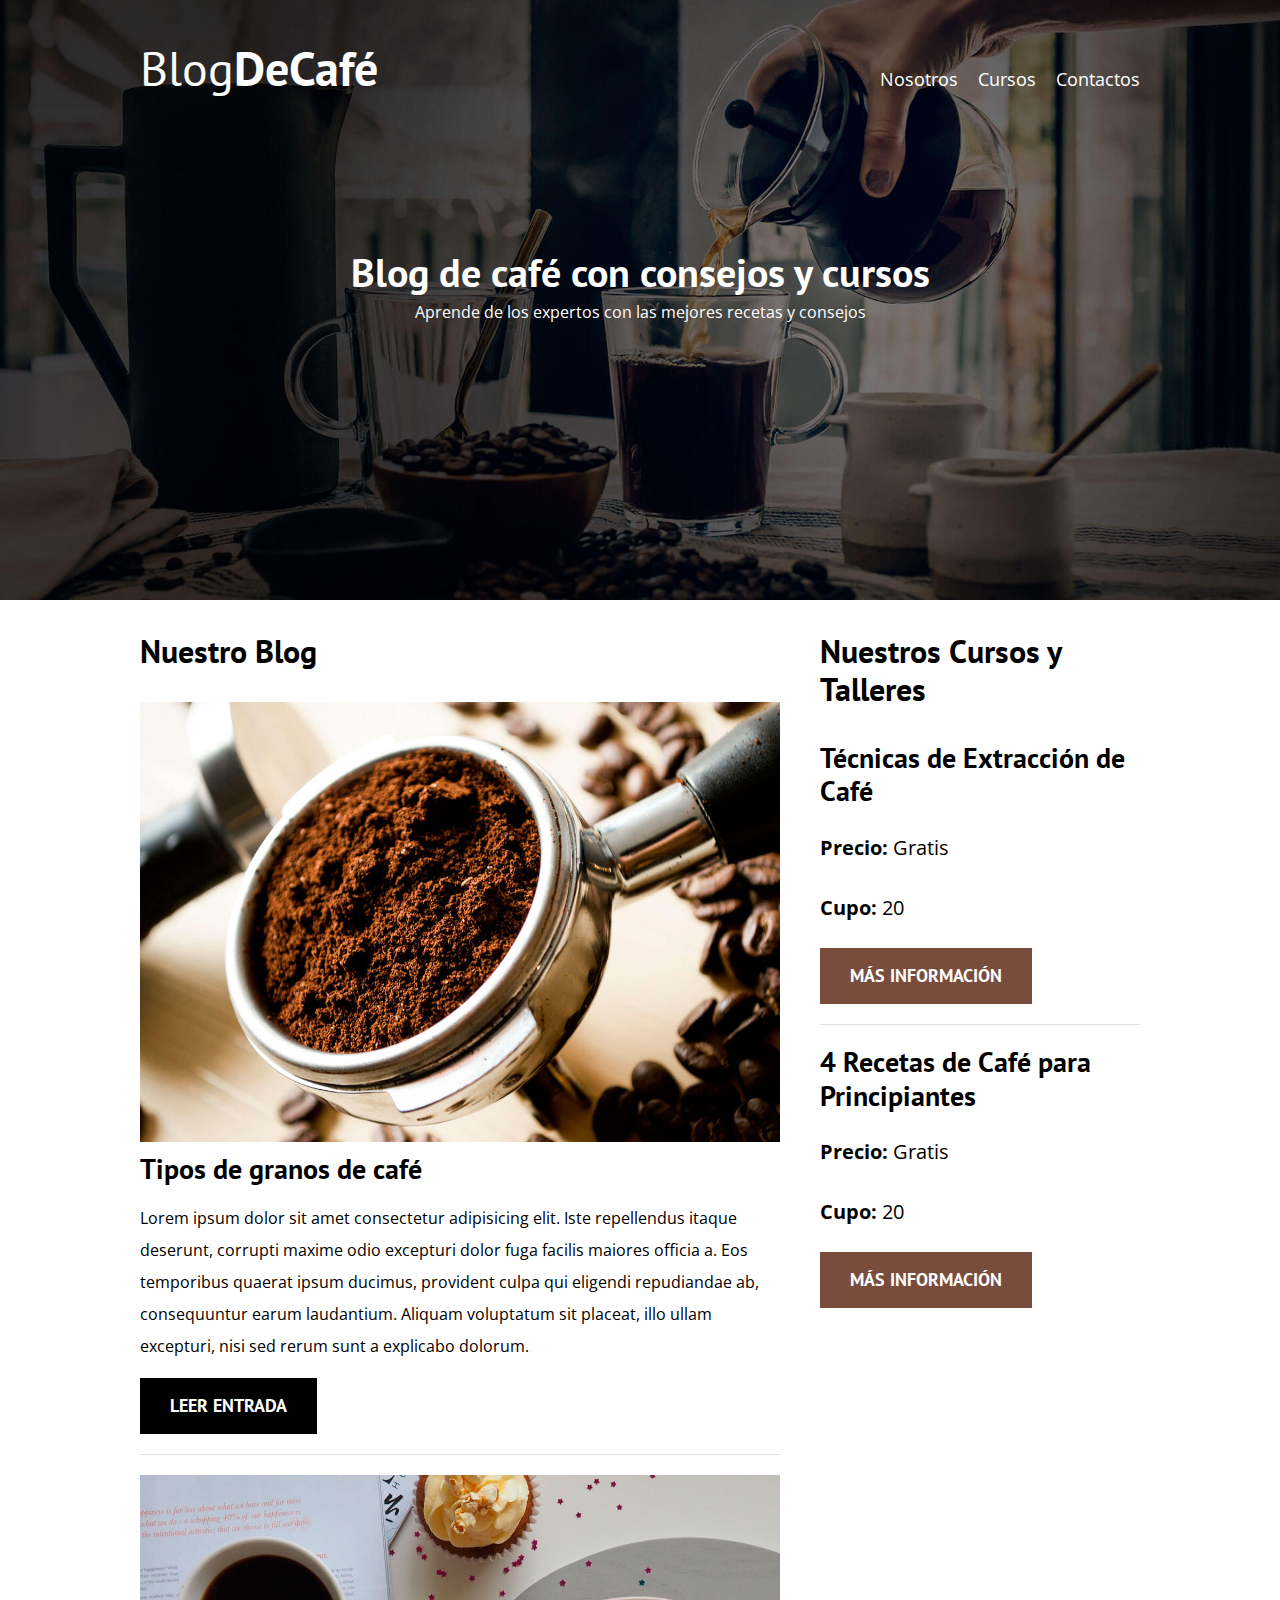
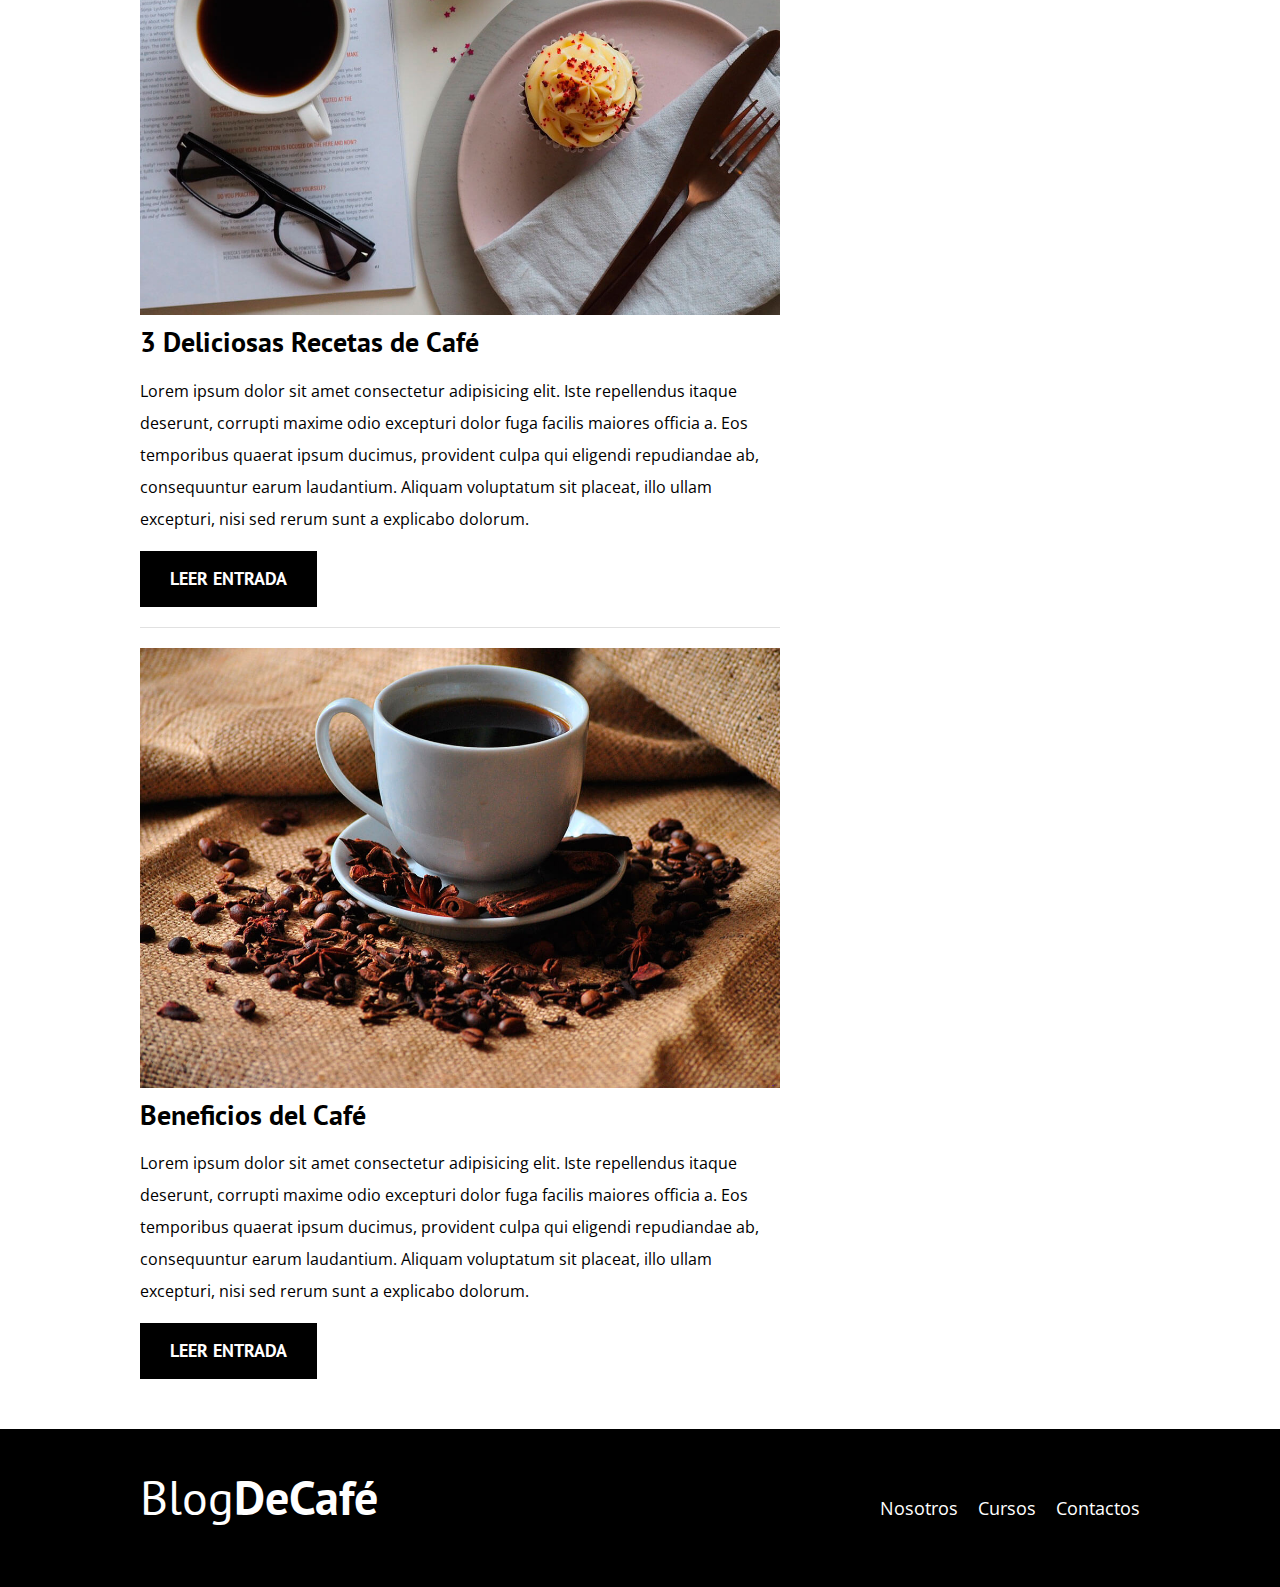
<file: index.html>
<!DOCTYPE html>
<html lang="en">
<head>
    <meta charset="UTF-8">
    <meta http-equiv="X-UA-Compatible" content="IE=edge">
    <meta name="viewport" content="width=device-width, initial-scale=1.0">
    <title>BlogDeCafé</title>
    <link rel="stylesheet" href="css/normalize.css">
    <link rel="preconnect" href="https://fonts.gstatic.com">
    <link href="https://fonts.googleapis.com/css2?family=Open+Sans&family=PT+Sans:wght@400;700&display=swap" rel="stylesheet">
    <link rel="stylesheet" href="css/styles.css">
</head>
<body>
    <header class="header">

        <div class="contenedor">
            <div class="barra">
                <a class="logo" href="index.html">
                    <h1 class="logo_nombre no-margin centrar-texto">Blog<span class="logo_bold">DeCafé</span></h1>
                </a>

                <nav class="navegacion">
                    <a href="nosotros.html" class="navegacion_enlace">Nosotros</a>
                    <a href="cursos.html" class="navegacion_enlace">Cursos</a>
                    <a href="contacto.html" class="navegacion_enlace">Contactos</a>
                </nav>
            </div>
        </div>

        <div class="header_texto">
            <h2 class="no-margin">Blog de café con consejos y cursos</h2>
            <p class="no-margin">Aprende de los expertos con las mejores recetas y consejos</p>
        </div>
    </header>

    <div class="contenedor contenido-principal">
        <main class="blog">
            <h3>Nuestro Blog</h3>

            <article class="entrada">
                <div class="entrada_imagen">
                    <img src="img/blog1.jpg" alt="imagen blog">
                </div>

                <div class="entrada_contenido">
                    <h4 class="no-margin">Tipos de granos de café</h4>
                    <p>Lorem ipsum dolor sit amet consectetur adipisicing elit. Iste repellendus itaque deserunt, corrupti maxime odio excepturi dolor fuga facilis maiores officia a. Eos temporibus quaerat ipsum ducimus, provident culpa qui eligendi repudiandae ab, consequuntur earum laudantium. Aliquam voluptatum sit placeat, illo ullam excepturi, nisi sed rerum sunt a explicabo dolorum.</p>
                    <a href="entrada.html" class="boton boton--primario">Leer Entrada</a>
                </div>
            </article>

            <article class="entrada">
                <div class="entrada_imagen">
                    <img src="img/blog2.jpg" alt="imagen blog">
                </div>

                <div class="entrada_contenido">
                    <h4 class="no-margin">3 Deliciosas Recetas de Café</h4>
                    <p>Lorem ipsum dolor sit amet consectetur adipisicing elit. Iste repellendus itaque deserunt, corrupti maxime odio excepturi dolor fuga facilis maiores officia a. Eos temporibus quaerat ipsum ducimus, provident culpa qui eligendi repudiandae ab, consequuntur earum laudantium. Aliquam voluptatum sit placeat, illo ullam excepturi, nisi sed rerum sunt a explicabo dolorum.</p>
                    <a href="entrada.html" class="boton boton--primario">Leer Entrada</a>
                </div>
            </article>

            <article class="entrada">
                <div class="entrada_imagen">
                    <img src="img/blog3.jpg" alt="imagen blog">
                </div>

                <div class="entrada_contenido">
                    <h4 class="no-margin">Beneficios del Café</h4>
                    <p>Lorem ipsum dolor sit amet consectetur adipisicing elit. Iste repellendus itaque deserunt, corrupti maxime odio excepturi dolor fuga facilis maiores officia a. Eos temporibus quaerat ipsum ducimus, provident culpa qui eligendi repudiandae ab, consequuntur earum laudantium. Aliquam voluptatum sit placeat, illo ullam excepturi, nisi sed rerum sunt a explicabo dolorum.</p>
                    <a href="entrada.html" class="boton boton--primario">Leer Entrada</a>
                </div>
            </article>
        </main>
        <aside class="sidebar">
            <h3>Nuestros Cursos y Talleres</h3>

            <ul class="cursos no-padding">
                <li class="widget-curso">
                    <h4 class="no-margin">Técnicas de Extracción de Café</h4>
                    <p class="widget-curso_label">Precio:
                        <span class="widget-curso_info">Gratis</span>
                    </p>
                    <p class="widget-curso_label">Cupo:
                        <span class="widget-curso_info">20</span>
                    </p>
                    <a href="entrada.html" class="boton boton--secundario">Más Información</a>
                </li>

                <li class="widget-curso">
                    <h4 class="no-margin">4 Recetas de Café para Principiantes</h4>
                    <p class="widget-curso_label">Precio:
                        <span class="widget-curso_info">Gratis</span>
                    </p>
                    <p class="widget-curso_label">Cupo:
                        <span class="widget-curso_info">20</span>
                    </p>
                    <a href="entrada.html" class="boton boton--secundario">Más Información</a>
                </li>
                
            </ul>
        </aside>
    </div>

    <footer class="footer">
        <div class="contenedor">
            <div class="barra">
                <a class="logo" href="index.html">
                    <h1 class="logo_nombre no-margin centrar-texto">Blog<span class="logo_bold">DeCafé</span></h1>
                </a>
    
                <nav class="navegacion">
                    <a href="nosotros.html" class="navegacion_enlace">Nosotros</a>
                    <a href="cursos.html" class="navegacion_enlace">Cursos</a>
                    <a href="contacto.html" class="navegacion_enlace">Contactos</a>
                </nav>
            </div>
        </div>
    </footer>
</body>
</html>
</file>
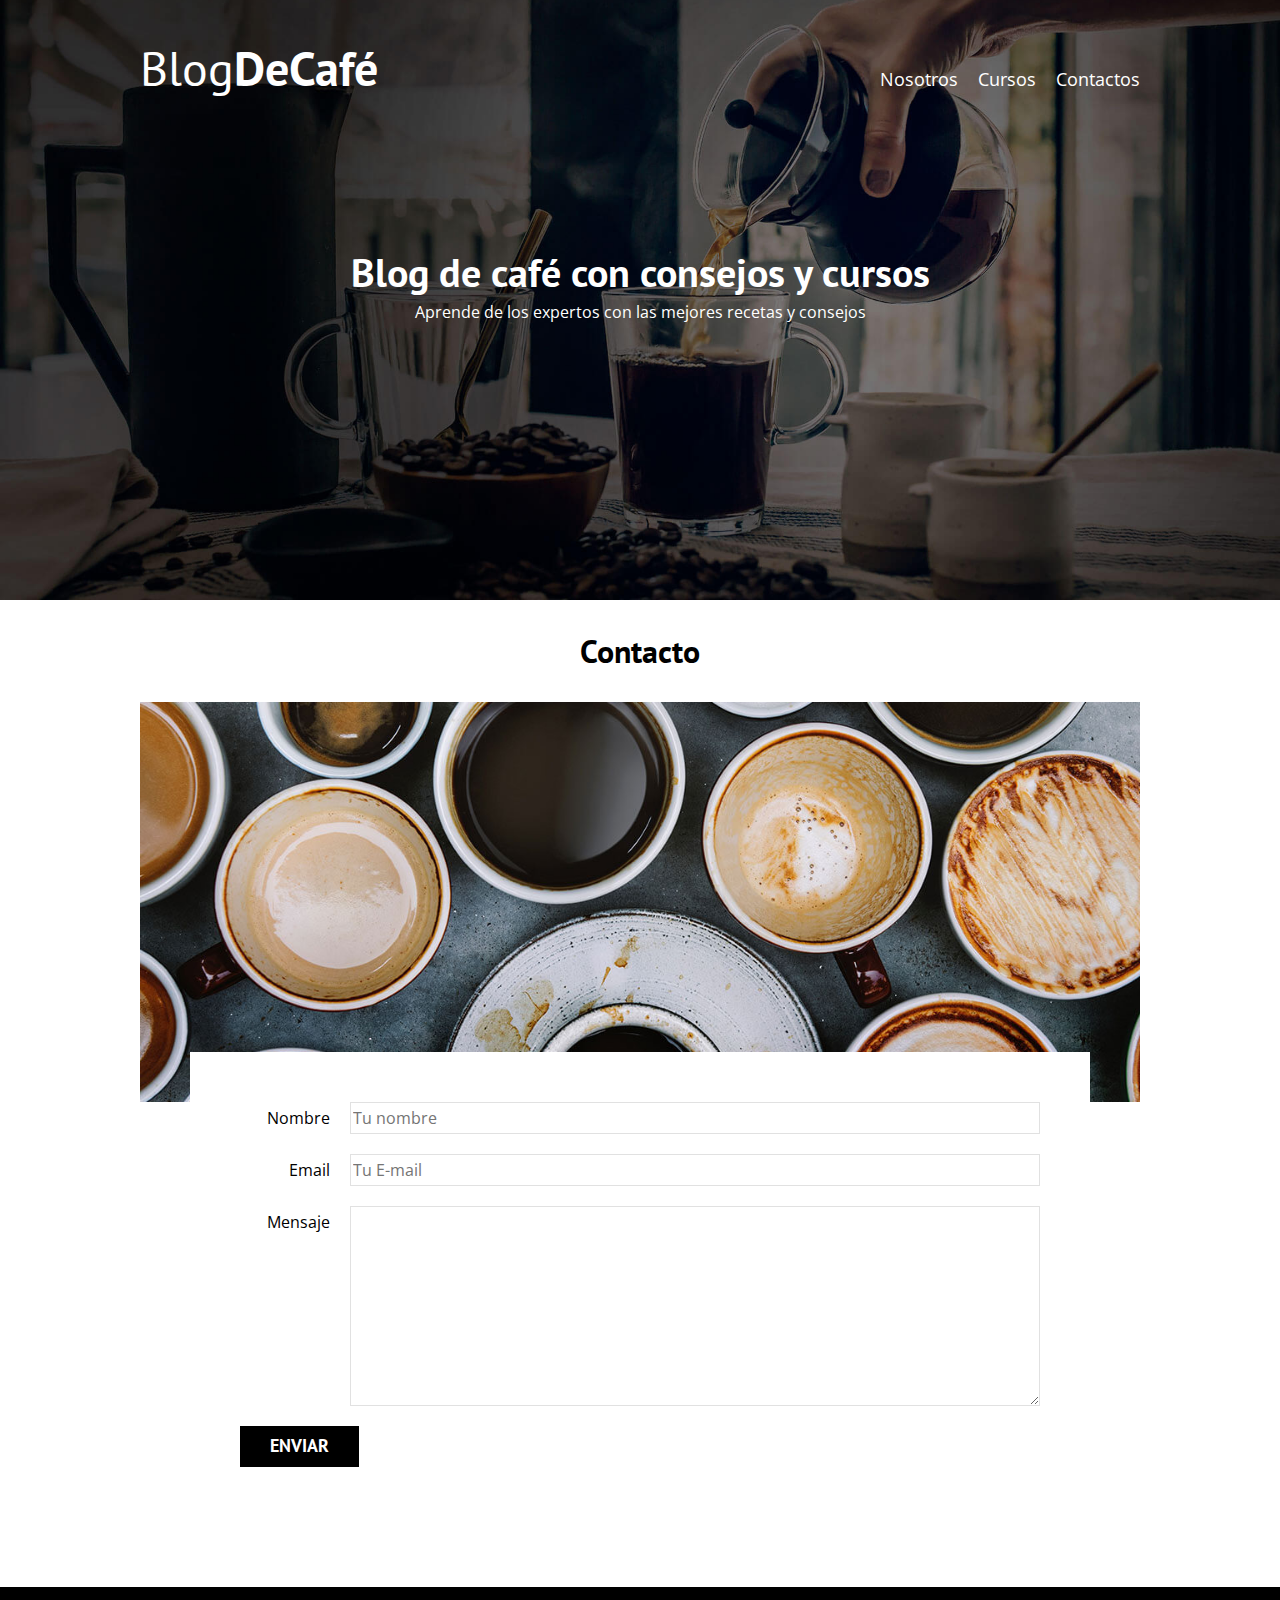
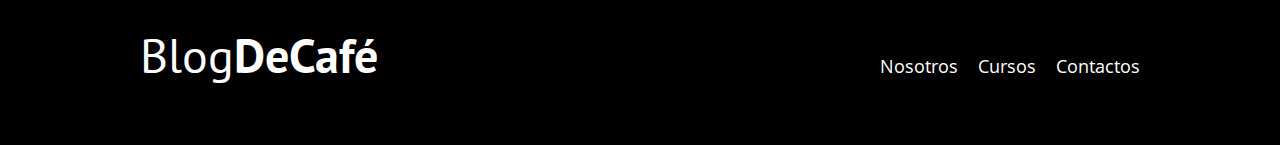
<file: contacto.html>
<!DOCTYPE html>
<html lang="en">
<head>
    <meta charset="UTF-8">
    <meta http-equiv="X-UA-Compatible" content="IE=edge">
    <meta name="viewport" content="width=device-width, initial-scale=1.0">
    <title>BlogDeCafé</title>
    <link rel="stylesheet" href="css/normalize.css">
    <link rel="preconnect" href="https://fonts.gstatic.com">
    <link href="https://fonts.googleapis.com/css2?family=Open+Sans&family=PT+Sans:wght@400;700&display=swap" rel="stylesheet">
    <link rel="stylesheet" href="css/styles.css">
</head>
<body>
    <header class="header">

        <div class="contenedor">
            <div class="barra">
                <a class="logo" href="index.html">
                    <h1 class="logo_nombre no-margin centrar-texto">Blog<span class="logo_bold">DeCafé</span></h1>
                </a>

                <nav class="navegacion">
                    <a href="nosotros.html" class="navegacion_enlace">Nosotros</a>
                    <a href="cursos.html" class="navegacion_enlace">Cursos</a>
                    <a href="contacto.html" class="navegacion_enlace">Contactos</a>
                </nav>
            </div>
        </div>

        <div class="header_texto">
            <h2 class="no-margin">Blog de café con consejos y cursos</h2>
            <p class="no-margin">Aprende de los expertos con las mejores recetas y consejos</p>
        </div>
    </header>

    <main class="contenedor">
        <h3 class="centrar-texto">Contacto</h3>

        <div class="contacto_bg"></div>

        <form class="formulario">
            <div class="campo">
                <label class="campo__label" for="nombre">Nombre</label>
                <input class="campo__field" type="text" placeholder="Tu nombre" id="nombre">
            </div>

            <div class="campo">
                <label class="campo__label" for="email">Email</label>
                <input class="campo__field" type="text" placeholder="Tu E-mail" id="email">
            </div>

            <div class="campo">
                <label class="campo__label" for="mensaje">Mensaje</label>
                <textarea class="campo__field campo__field--textarea" id="mensaje"></textarea>
            </div>

            <div class="campo">
                <input type="submit" value="Enviar" class="boton boton--primario">
            </div>
        </form>


    </main>

    <footer class="footer">
        <div class="contenedor">
            <div class="barra">
                <a class="logo" href="index.html">
                    <h1 class="logo_nombre no-margin centrar-texto">Blog<span class="logo_bold">DeCafé</span></h1>
                </a>
    
                <nav class="navegacion">
                    <a href="nosotros.html" class="navegacion_enlace">Nosotros</a>
                    <a href="cursos.html" class="navegacion_enlace">Cursos</a>
                    <a href="contacto.html" class="navegacion_enlace">Contactos</a>
                </nav>
            </div>
        </div>
    </footer>
</body>
</html>
</file>
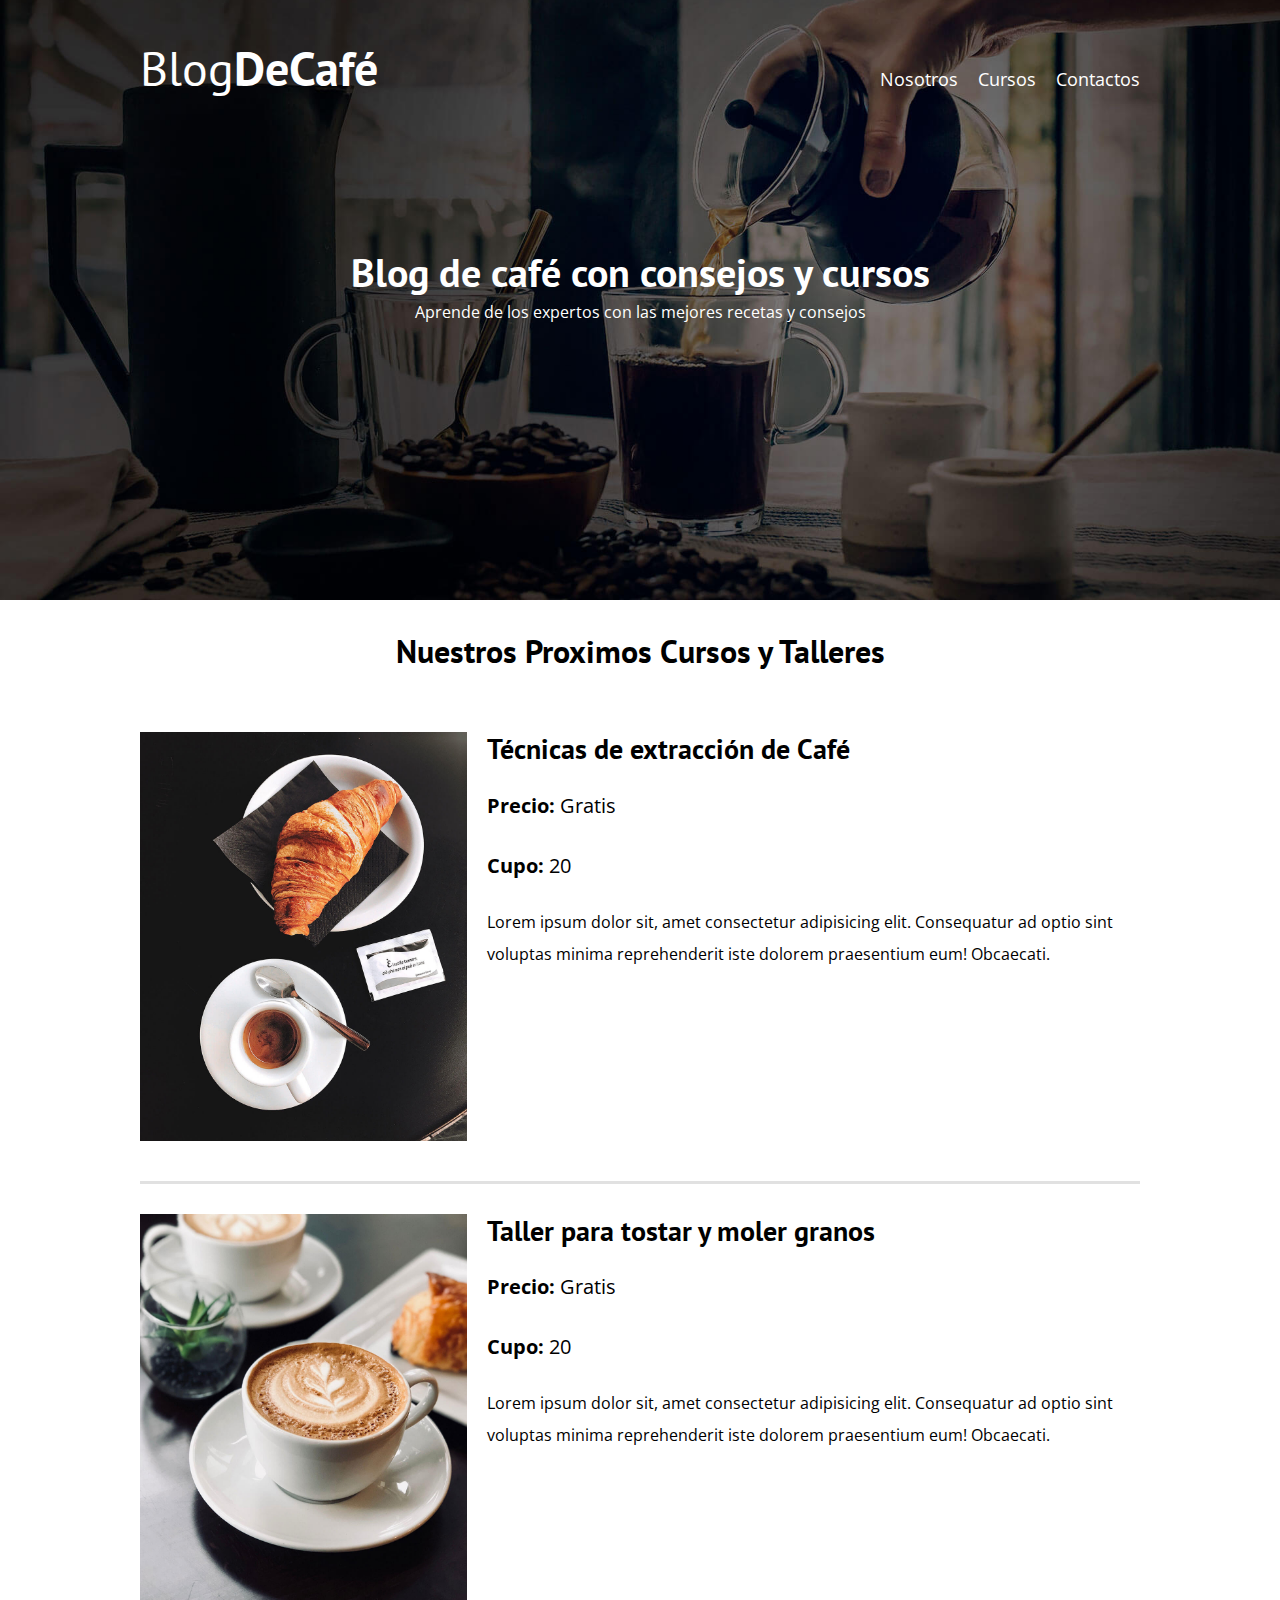
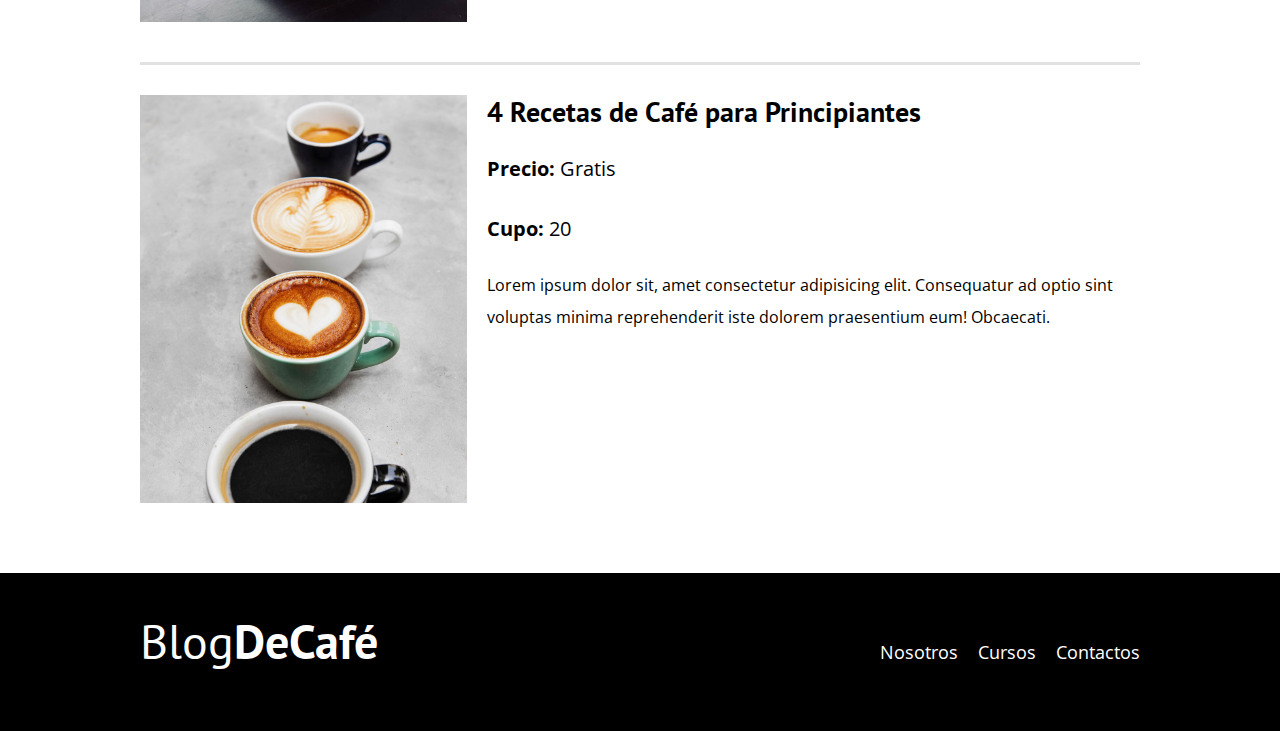
<file: cursos.html>
<!DOCTYPE html>
<html lang="en">
<head>
    <meta charset="UTF-8">
    <meta http-equiv="X-UA-Compatible" content="IE=edge">
    <meta name="viewport" content="width=device-width, initial-scale=1.0">
    <title>BlogDeCafé</title>
    <link rel="stylesheet" href="css/normalize.css">
    <link rel="preconnect" href="https://fonts.gstatic.com">
    <link href="https://fonts.googleapis.com/css2?family=Open+Sans&family=PT+Sans:wght@400;700&display=swap" rel="stylesheet">
    <link rel="stylesheet" href="css/styles.css">
</head>
<body>
    <header class="header">

        <div class="contenedor">
            <div class="barra">
                <a class="logo" href="index.html">
                    <h1 class="logo_nombre no-margin centrar-texto">Blog<span class="logo_bold">DeCafé</span></h1>
                </a>

                <nav class="navegacion">
                    <a href="nosotros.html" class="navegacion_enlace">Nosotros</a>
                    <a href="cursos.html" class="navegacion_enlace">Cursos</a>
                    <a href="contacto.html" class="navegacion_enlace">Contactos</a>
                </nav>
            </div>
        </div>

        <div class="header_texto">
            <h2 class="no-margin">Blog de café con consejos y cursos</h2>
            <p class="no-margin">Aprende de los expertos con las mejores recetas y consejos</p>
        </div>
    </header>

    <main class="contenedor">
        <h3 class="centrar-texto">Nuestros Proximos Cursos y Talleres</h3>

        <div class="curso">
            <div class="curso__imagen">
                <img loading="lazy" src="img/curso1.jpg" alt="Imagen del Curso">
            </div>

            <div class="curso__informacion">
                <h4 class="no-margin">Técnicas de extracción de Café</h4>
                <p class="widget-curso_label">Precio:
                    <span class="widget-curso_info">Gratis</span>
                </p>
                <p class="widget-curso_label">Cupo:
                    <span class="widget-curso_info">20</span>
                </p>
                <p class="curso__descripcion">
                    Lorem ipsum dolor sit, amet consectetur adipisicing elit. Consequatur ad optio sint voluptas minima reprehenderit iste dolorem praesentium eum! Obcaecati.
                </p>
            </div> <!-- .curso info-->
        </div> <!-- .curso -->

        <div class="curso">
            <div class="curso__imagen">
                <img loading="lazy"  src="img/curso2.jpg" alt="Imagen del Curso">
            </div>

            <div class="curso__informacion">
                <h4 class="no-margin">Taller para tostar y moler granos</h4>
                <p class="widget-curso_label">Precio:
                    <span class="widget-curso_info">Gratis</span>
                </p>
                <p class="widget-curso_label">Cupo:
                    <span class="widget-curso_info">20</span>
                </p>
                <p class="curso__descripcion">
                    Lorem ipsum dolor sit, amet consectetur adipisicing elit. Consequatur ad optio sint voluptas minima reprehenderit iste dolorem praesentium eum! Obcaecati.
                </p>
            </div> <!-- .curso info-->
        </div> <!-- .curso -->

        <div class="curso">
            <div class="curso__imagen">
                <img loading="lazy"  src="img/curso3.jpg" alt="Imagen del Curso">
            </div>

            <div class="curso__informacion">
                <h4 class="no-margin">4 Recetas de Café para Principiantes</h4>
                <p class="widget-curso_label">Precio:
                    <span class="widget-curso_info">Gratis</span>
                </p>
                <p class="widget-curso_label">Cupo:
                    <span class="widget-curso_info">20</span>
                </p>
                <p class="curso__descripcion">
                    Lorem ipsum dolor sit, amet consectetur adipisicing elit. Consequatur ad optio sint voluptas minima reprehenderit iste dolorem praesentium eum! Obcaecati.
                </p>
            </div> <!-- .curso info-->
        </div> <!-- .curso -->

    </main>

    <footer class="footer">
        <div class="contenedor">
            <div class="barra">
                <a class="logo" href="index.html">
                    <h1 class="logo_nombre no-margin centrar-texto">Blog<span class="logo_bold">DeCafé</span></h1>
                </a>
    
                <nav class="navegacion">
                    <a href="nosotros.html" class="navegacion_enlace">Nosotros</a>
                    <a href="cursos.html" class="navegacion_enlace">Cursos</a>
                    <a href="contacto.html" class="navegacion_enlace">Contactos</a>
                </nav>
            </div>
        </div>
    </footer>
</body>
</html>
</file>
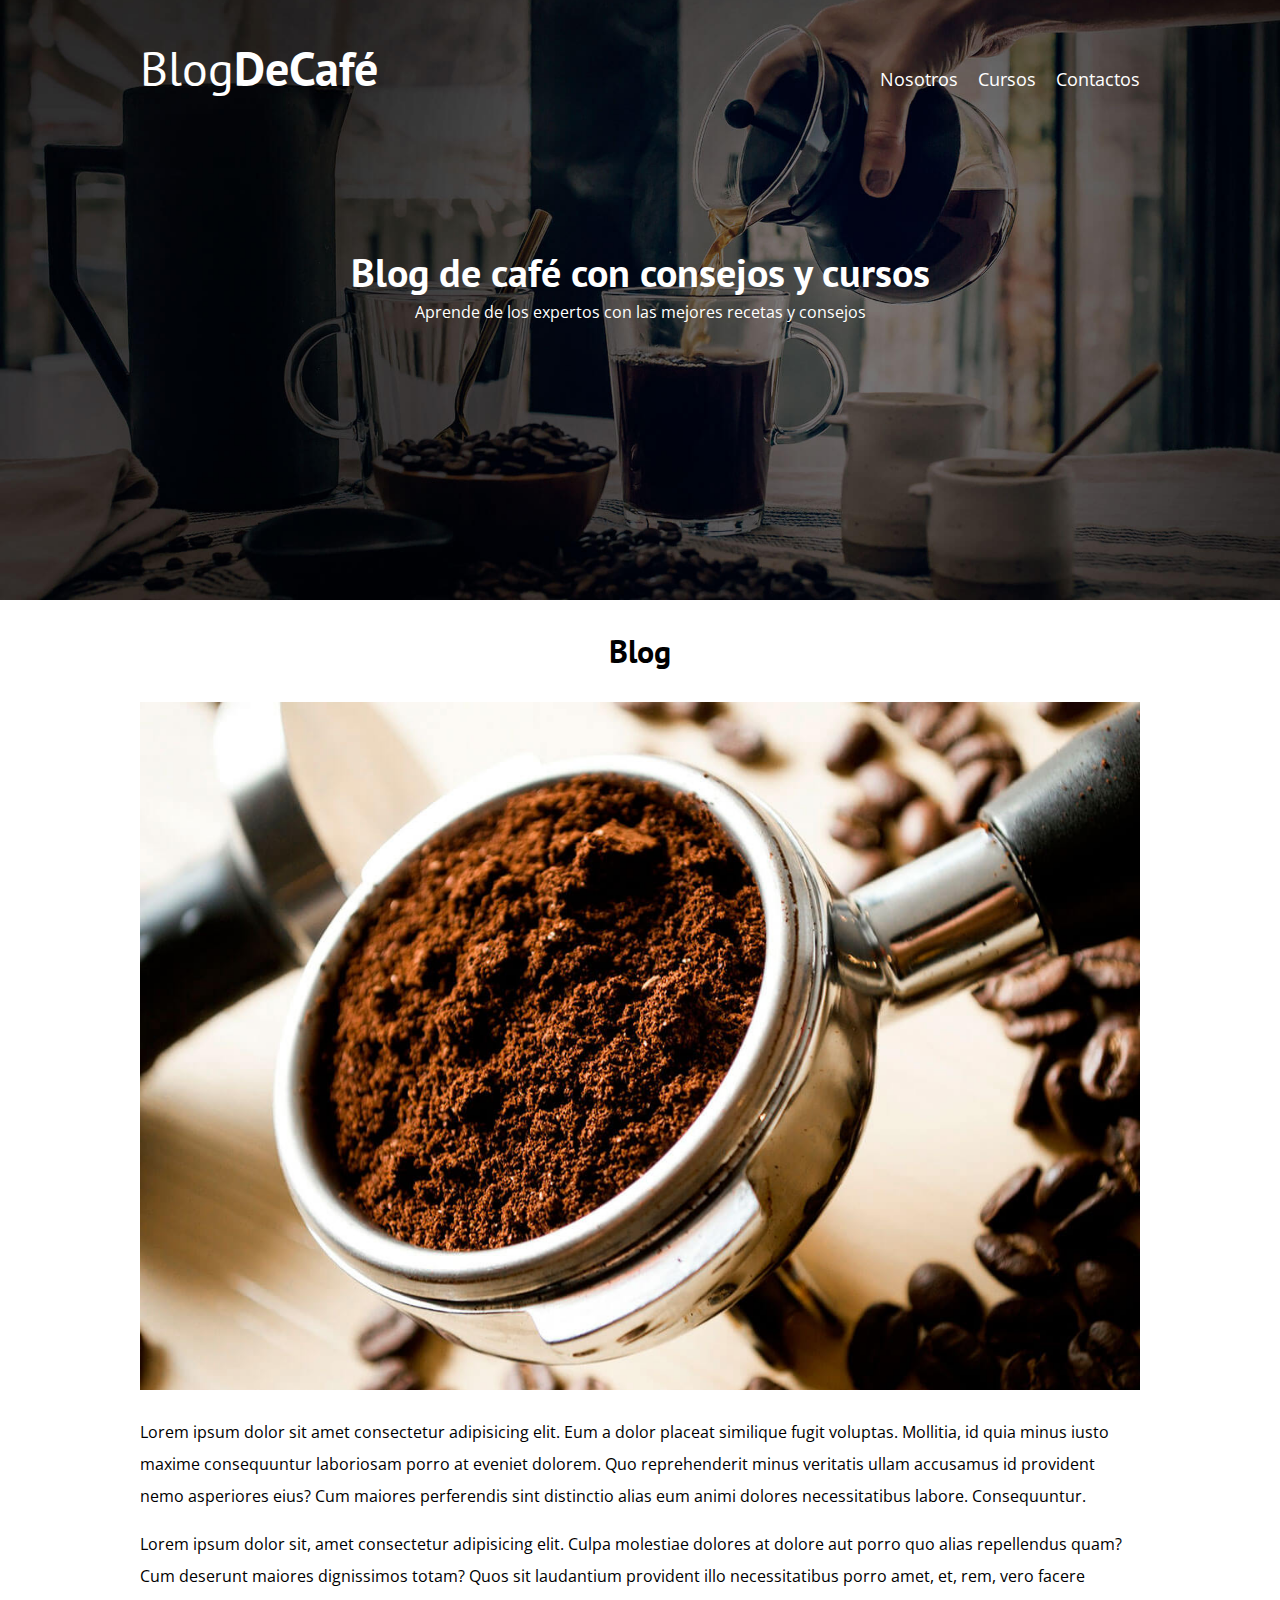
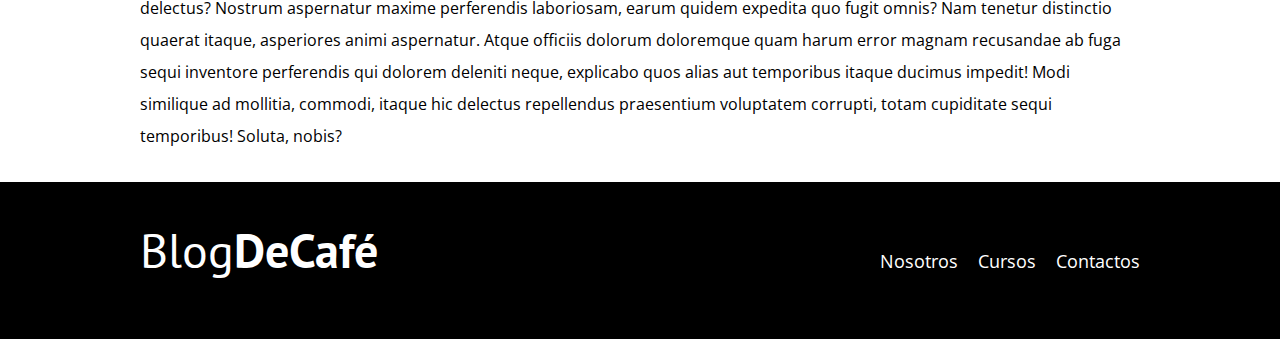
<file: entrada.html>
<!DOCTYPE html>
<html lang="en">
<head>
    <meta charset="UTF-8">
    <meta http-equiv="X-UA-Compatible" content="IE=edge">
    <meta name="viewport" content="width=device-width, initial-scale=1.0">
    <title>BlogDeCafé</title>
    <link rel="stylesheet" href="css/normalize.css">
    <link rel="preconnect" href="https://fonts.gstatic.com">
    <link href="https://fonts.googleapis.com/css2?family=Open+Sans&family=PT+Sans:wght@400;700&display=swap" rel="stylesheet">
    <link rel="stylesheet" href="css/styles.css">
</head>
<body>
    <header class="header">

        <div class="contenedor">
            <div class="barra">
                <a class="logo" href="index.html">
                    <h1 class="logo_nombre no-margin centrar-texto">Blog<span class="logo_bold">DeCafé</span></h1>
                </a>

                <nav class="navegacion">
                    <a href="nosotros.html" class="navegacion_enlace">Nosotros</a>
                    <a href="cursos.html" class="navegacion_enlace">Cursos</a>
                    <a href="contacto.html" class="navegacion_enlace">Contactos</a>
                </nav>
            </div>
        </div>

        <div class="header_texto">
            <h2 class="no-margin">Blog de café con consejos y cursos</h2>
            <p class="no-margin">Aprende de los expertos con las mejores recetas y consejos</p>
        </div>
    </header>

    <main class="contenedor">
        <h3 class="centrar-texto">Blog</h3>
        <img src="img/blog1.jpg" alt="imagen del blog">
        <p>Lorem ipsum dolor sit amet consectetur adipisicing elit. Eum a dolor placeat similique fugit voluptas. Mollitia, id quia minus iusto maxime consequuntur laboriosam porro at eveniet dolorem. Quo reprehenderit minus veritatis ullam accusamus id provident nemo asperiores eius? Cum maiores perferendis sint distinctio alias eum animi dolores necessitatibus labore. Consequuntur.</p>
        <p>Lorem ipsum dolor sit, amet consectetur adipisicing elit. Culpa molestiae dolores at dolore aut porro quo alias repellendus quam? Cum deserunt maiores dignissimos totam? Quos sit laudantium provident illo necessitatibus porro amet, et, rem, vero facere delectus? Nostrum aspernatur maxime perferendis laboriosam, earum quidem expedita quo fugit omnis? Nam tenetur distinctio quaerat itaque, asperiores animi aspernatur. Atque officiis dolorum doloremque quam harum error magnam recusandae ab fuga sequi inventore perferendis qui dolorem deleniti neque, explicabo quos alias aut temporibus itaque ducimus impedit! Modi similique ad mollitia, commodi, itaque hic delectus repellendus praesentium voluptatem corrupti, totam cupiditate sequi temporibus! Soluta, nobis?</p>
    </main>

    <footer class="footer">
        <div class="contenedor">
            <div class="barra">
                <a class="logo" href="index.html">
                    <h1 class="logo_nombre no-margin centrar-texto">Blog<span class="logo_bold">DeCafé</span></h1>
                </a>
    
                <nav class="navegacion">
                    <a href="nosotros.html" class="navegacion_enlace">Nosotros</a>
                    <a href="cursos.html" class="navegacion_enlace">Cursos</a>
                    <a href="contacto.html" class="navegacion_enlace">Contactos</a>
                </nav>
            </div>
        </div>
    </footer>
</body>
</html>
</file>
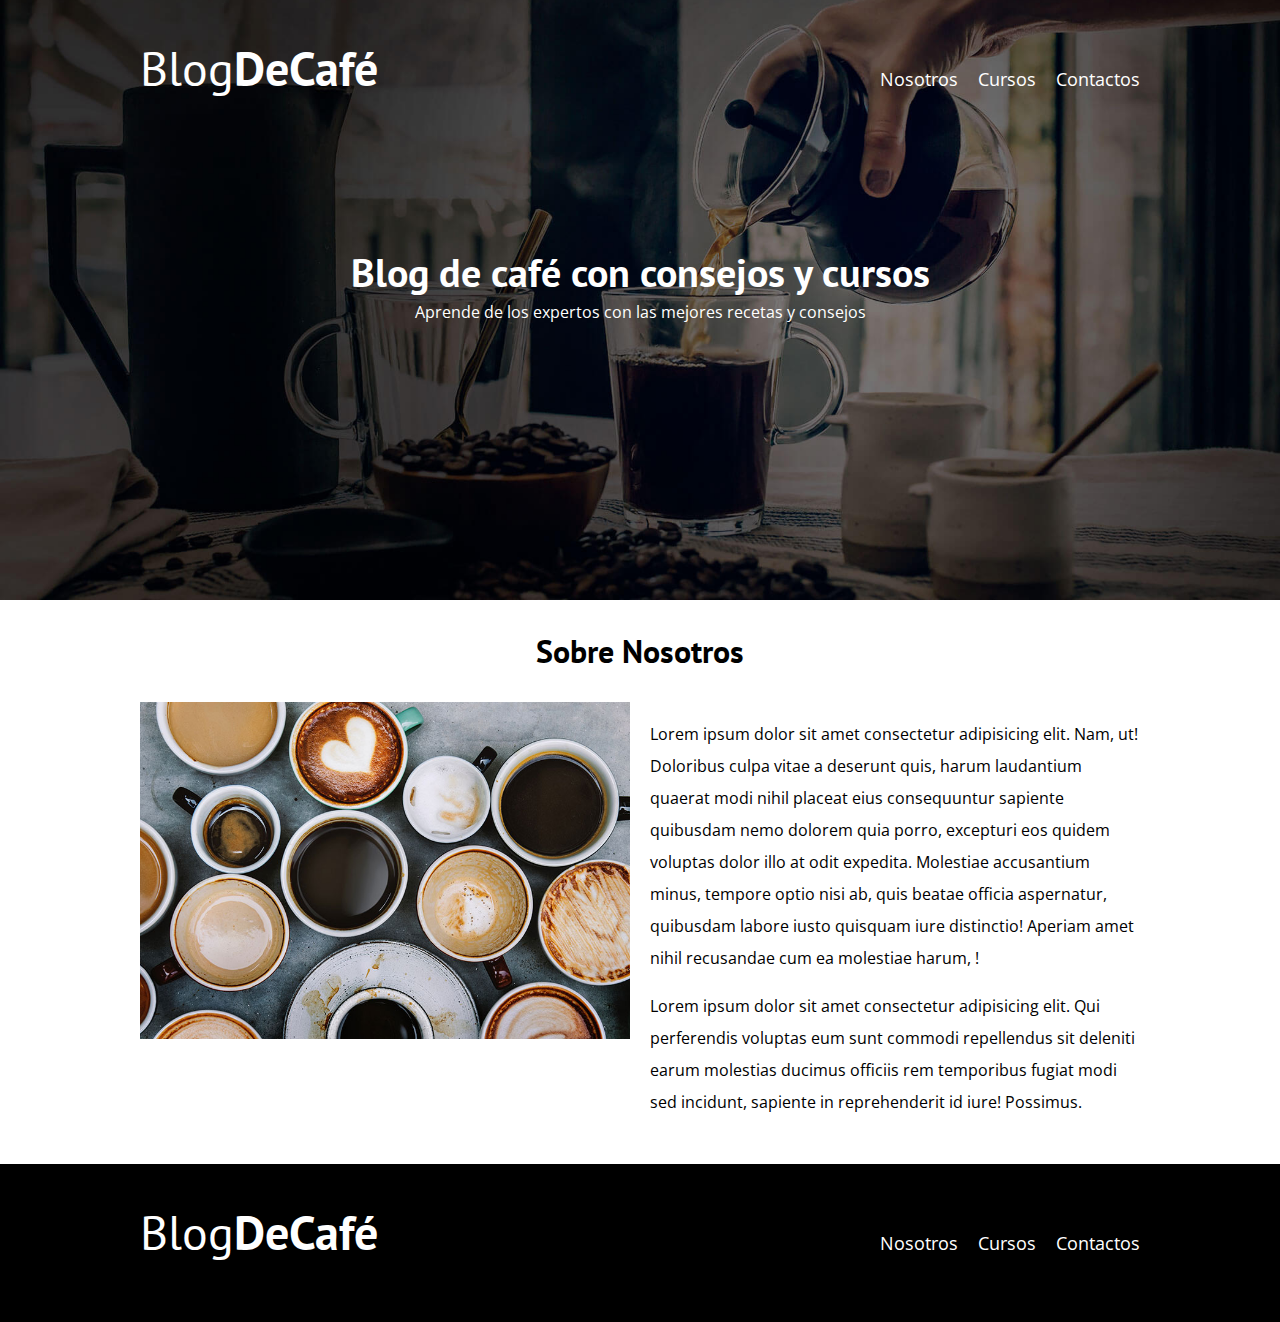
<file: nosotros.html>
<!DOCTYPE html>
<html lang="en">
<head>
    <meta charset="UTF-8">
    <meta http-equiv="X-UA-Compatible" content="IE=edge">
    <meta name="viewport" content="width=device-width, initial-scale=1.0">
    <title>BlogDeCafé</title>
    <link rel="stylesheet" href="css/normalize.css">
    <link rel="preconnect" href="https://fonts.gstatic.com">
    <link href="https://fonts.googleapis.com/css2?family=Open+Sans&family=PT+Sans:wght@400;700&display=swap" rel="stylesheet">
    <link rel="stylesheet" href="css/styles.css">
</head>
<body>
    <header class="header">

        <div class="contenedor">
            <div class="barra">
                <a class="logo" href="index.html">
                    <h1 class="logo_nombre no-margin centrar-texto">Blog<span class="logo_bold">DeCafé</span></h1>
                </a>

                <nav class="navegacion">
                    <a href="nosotros.html" class="navegacion_enlace">Nosotros</a>
                    <a href="cursos.html" class="navegacion_enlace">Cursos</a>
                    <a href="contacto.html" class="navegacion_enlace">Contactos</a>
                </nav>
            </div>
        </div>

        <div class="header_texto">
            <h2 class="no-margin">Blog de café con consejos y cursos</h2>
            <p class="no-margin">Aprende de los expertos con las mejores recetas y consejos</p>
        </div>
    </header>

    <main class="contenedor">
        <h3 class="centrar-texto">Sobre Nosotros</h3>

        <div class="sobre-nosotros">
            <div class="sobre-nosotros_imagen">
                <img src="img/nosotros.jpg" alt="imagen nosotros">
            </div>
            <div class="sobre-nosotros_texto">
                <p>Lorem ipsum dolor sit amet consectetur adipisicing elit. Nam, ut! Doloribus culpa vitae a deserunt quis, harum laudantium quaerat modi nihil placeat eius consequuntur sapiente quibusdam nemo dolorem quia porro, excepturi eos quidem voluptas dolor illo at odit expedita. Molestiae accusantium minus, tempore optio nisi ab, quis beatae officia aspernatur, quibusdam labore iusto quisquam iure distinctio! Aperiam amet nihil recusandae cum ea molestiae harum, !</p>
                
                <p>Lorem ipsum dolor sit amet consectetur adipisicing elit. Qui perferendis voluptas eum sunt commodi repellendus sit deleniti earum molestias ducimus officiis rem temporibus fugiat modi sed incidunt, sapiente in reprehenderit id iure! Possimus.</p>
            </div>
        </div>
    </main>

    <footer class="footer">
        <div class="contenedor">
            <div class="barra">
                <a class="logo" href="index.html">
                    <h1 class="logo_nombre no-margin centrar-texto">Blog<span class="logo_bold">DeCafé</span></h1>
                </a>
    
                <nav class="navegacion">
                    <a href="nosotros.html" class="navegacion_enlace">Nosotros</a>
                    <a href="cursos.html" class="navegacion_enlace">Cursos</a>
                    <a href="contacto.html" class="navegacion_enlace">Contactos</a>
                </nav>
            </div>
        </div>
    </footer>
</body>
</html>
</file>
<file: css/styles.css>
:root {
    --fuentesHeading: 'PT Sans', sans-serif;
    --fuenteParrafos: 'Open Sans', sans-serif;

    --primario: #784D3C;
    --gris: #e1e1e1;
    --blanco:   #ffffff;
    --negro:    #000000;
}

html{
    box-sizing: border-box;
    font-size: 62.5%; /* 1 rem = 10px */
}

*, *:before, *:after {
    box-sizing: inherit;
}

body {
    font-family: var(--fuenteParrafos);
    font-size: 1.6rem;
    line-height: 2;
}

/*GLOBALES*/
.contenedor {
    max-width: 100rem;
    width: 90%;
    width: min(90%, 100rem);
    margin: 0 auto;
    margin-bottom: 3rem;
}

a {
    text-decoration: none;
}

h1,h2,h3,h4 {
    font-family: var(--fuentesHeading);
    line-height: 1.2;
}
h1 {
    font-size: 4.8rem;
}
h2 {
    font-size: 4rem;
}
h3 {
    font-size: 3.2rem;
}
h4 {
    font-size: 2.8rem;
}
img {
    max-width: 100%;
}

/**Utilidades**/
.no-margin {
    margin: 0;
}
.no-padding {
    padding: 0;
}
.centrar-texto {
    text-align: center;
}

/*HEADER*/

.header{
    background-image: url(../img/banner.jpg);
    height: 60rem;
    background-size: cover;
    background-repeat: no-repeat;
    background-position: center center;
}

.header_texto{
    text-align: center;
    color: var(--blanco);
    margin-top: 5rem;
}

@media (min-width: 768px) {
    .header_texto{
        margin-top: 15rem;
    }
}

.barra{
    padding-top: 4rem;
}

@media (min-width: 768px) {
    .barra{
        display: flex;
        justify-content: space-between; /*horizontal*/
        align-items: center; /*vertical*/
    }   
}

.logo{
    color: var(--blanco);
}

.logo_nombre{
    font-weight: normal;
}

.logo_bold{
    font-weight: bold;
}

.navegacion{
    margin-top: 2rem;
}

@media (min-width: 768px) {
    .navegacion{
        display: flex;
        gap: 2rem;
    }
}

.navegacion_enlace{
    display: block;
    text-align: center; /*centra horizontalmente en un bloque*/
    font-size: 1.8rem;
    color: var(--blanco);
}

@media (min-width: 768px) {
    .contenido-principal{
        display: grid;
        grid-template-columns:  2fr 1fr;
        column-gap: 4rem;
    }
}

.entrada{
    border-bottom: 1px solid var(--gris);
    margin-bottom: 2rem;
}

.entrada:last-child{
    border: none;
    margin-bottom: 0;
}

.boton{
    display: block;
    font-family: var(--fuentesHeading);
    color: var(--blanco);
    text-align: center;
    padding: 1rem 3rem;
    font-size: 1.8rem;
    text-transform: uppercase;
    font-weight: 700;
    margin-bottom: 2rem;
    border: none;
}

@media (min-width: 768px) {
    .boton{
        display: inline-block;
    }
}

.boton:hover{
    cursor: pointer;
}

.boton--primario{
    background-color: var(--negro);
}

.boton--secundario{
    background-color: var(--primario);
}

.cursos{
    list-style: none;
}

.widget-curso{
    border-bottom: 1px solid var(--gris);
    margin-bottom: 2rem;
}

.widget-curso:last-of-type{
    border: none;
    margin-bottom: 0;
}

.widget-curso_label{
    font-family: var(--fuenteHeading);
    font-weight: 700;
}

.widget-curso_info{
    font-weight: normal;
}
.widget-curso_label,
.widget-curso_info{
    font-size: 2rem;
}

.footer{
    padding-bottom: 3rem;
    background-color: var(--negro);
}

/*SOBRE NOSOTROS*/

@media (min-width: 768px) {
    .sobre-nosotros{
        display: grid;
        grid-template-columns: repeat(2, 1fr);
        column-gap: 2rem;
    }
}

/*CURSOS*/

.curso{
    padding: 3rem 0;
    border-bottom: solid var(--gris);
}

@media (min-width: 768px) {
    .curso{
        display: grid;
        grid-template-columns:1fr 2fr;
        column-gap: 2rem;
    }
}

.curso:last-of-type{
    border: none;
}

.curso__label{
    font-family: var(--fuenteHeading);
    font-weight: 700;
}

.widget-curso_info{
    font-weight: normal;
}
.widget-curso__label,
.widget-curso__info{
    font-size: 2rem;
}

/*CONTACTO*/

.contacto_bg{
    background-image: url(../img/contacto.jpg);
    height: 40rem;
    background-size: cover;
    background-repeat: no-repeat;
}

.formulario{
    background-color: var(--blanco);
    margin: -5rem auto 0 auto;
    width: 90%;
    padding: 5rem;
}

.campo{
    display: flex;
    margin-bottom: 2rem;
    gap: 2rem;
}

.campo__label{
    flex: 0 0 9rem;
    text-align: right;
}

.campo__field{
    flex: 1;
    border: 1px solid var(--gris);
}

.campo__field--textarea{
    height: 20rem;
}
</file>
